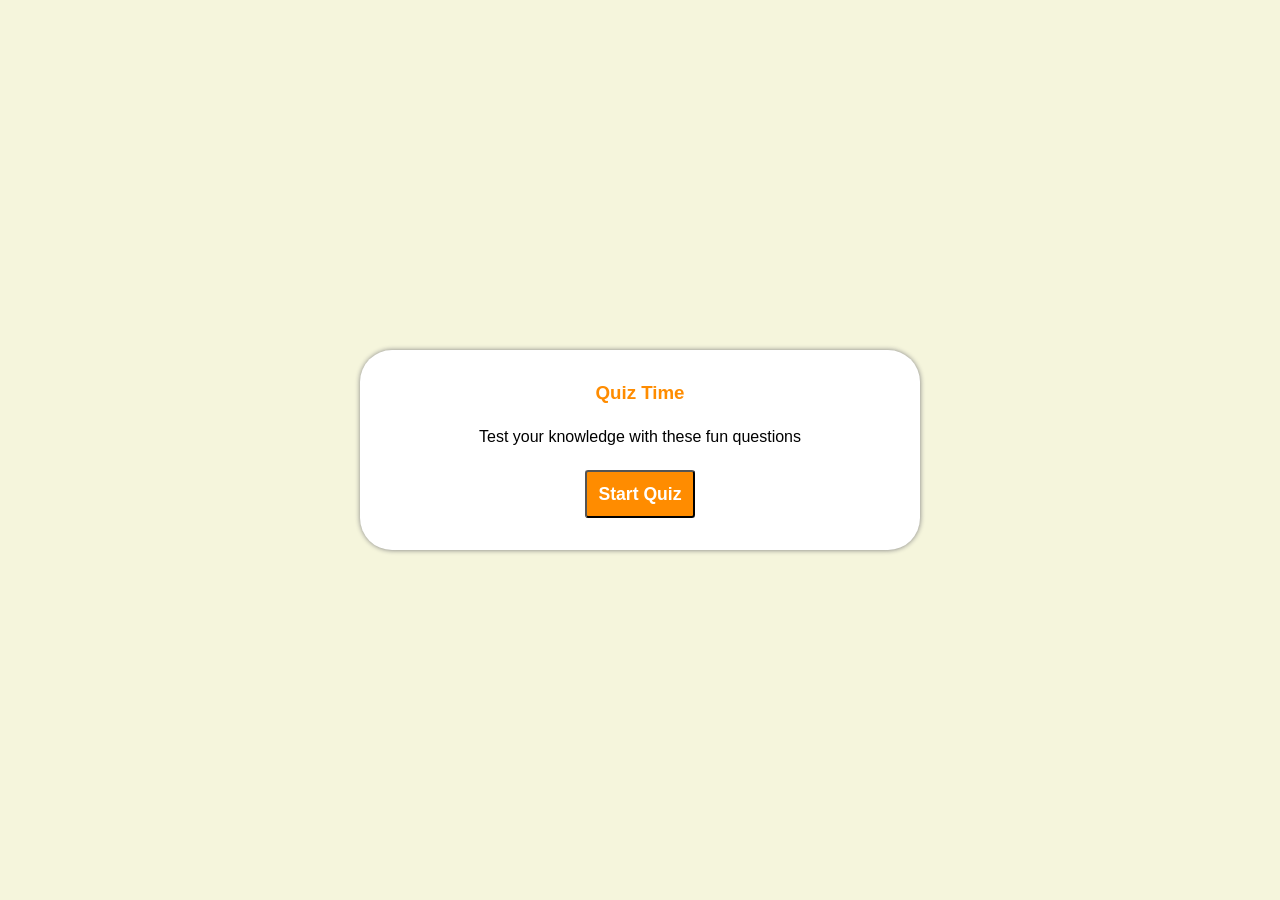
<file: 1_quiz_game/index.html>
<!doctype html>
<html lang="en">
  <head>
    <meta charset="UTF-8" />
    <!-- <meta name="viewport" content="width=device-width, initial-scale=1" /> -->
    <title>Quiz Game</title>
    <link href="style.css" rel="stylesheet" />
    <script src="script.js"></script>
  </head>
  <body>
    <article>
      <section class="start">
        <h1>Quiz Time</h1>
        <p>Test your knowledge with these fun questions</p>
        <button
          type="button"
          id="start-quiz"
          onclick="start_quiz('section.start')"
        >
          Start Quiz
        </button>
      </section>
      <section class="question-section">
        <h2 class="question-text"></h2>
        <div class="question-number-div">
          Question <span class="question-number"></span> of 5
        </div>
        <div class="score-div">Score: <span class="score-value"></span></div>
        <ul class="question-options">
          <li>
            <button
              type="button"
              id="option-0"
              onclick="select_option(0)"
            ></button>
          </li>
          <li>
            <button
              type="button"
              id="option-1"
              onclick="select_option(1)"
            ></button>
          </li>
          <li>
            <button
              type="button"
              id="option-2"
              onclick="select_option(2)"
            ></button>
          </li>
          <li>
            <button
              type="button"
              id="option-3"
              onclick="select_option(3)"
            ></button>
          </li>
        </ul>
        <div class="progress-bar">
          <div class="filled-bar"></div>
          <div class="unfilled-bar"></div>
        </div>
      </section>
      <section class="result-section">
        <h1>Quiz Results</h1>
        <div class="result-container">
          <div class="result-score">
            You scored <span class="score-value"></span> out of 5
          </div>
          <h2 class="result-comment"></h2>
        </div>
        <button
          type="button"
          id="restart-quiz"
          onclick="start_quiz('section.result-section')"
        >
          Restart Quiz
        </button>
      </section>
    </article>
  </body>
</html>
</file>
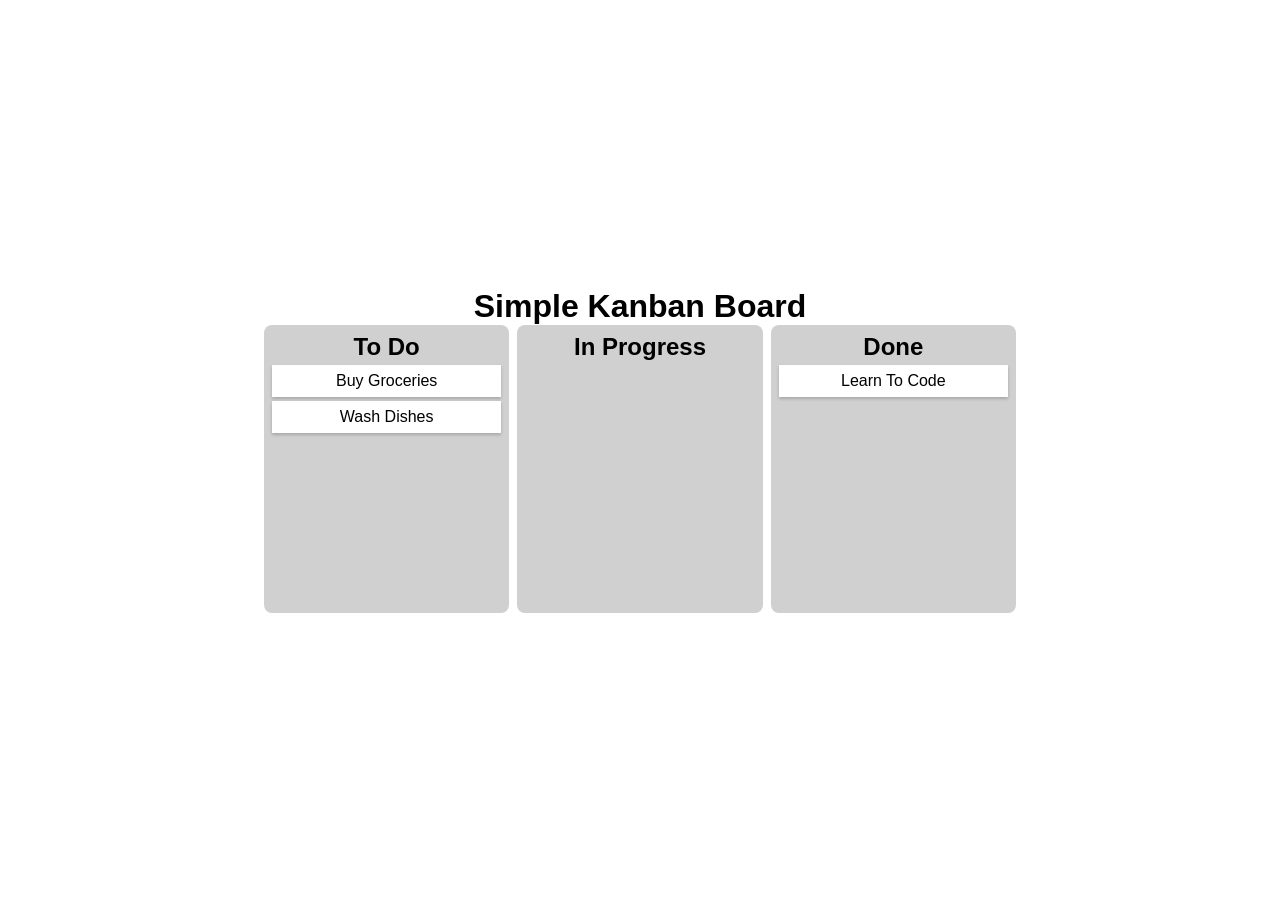
<file: 3_kanban_board_drag_n_drop/index.html>
<!doctype html>
<html lang="en">
  <head>
    <meta charset="UTF-8" />
    <meta name="viewport" content="width=device-width, initial-scale=1" />
    <title>Kanban Board</title>
    <link href="style.css" rel="stylesheet" />
    <script src="script.js" defer></script>
  </head>
  <body>
    <div id="main-div">
      <h1>Simple Kanban Board</h1>
      <div id="all-board-div">
        <div class="kanban-board" id="kanban-board-todo">
          <h2>To Do</h2>
          <div class="kanban-item-place" id="kanban-todo-item-place">
            <p draggable="true" class="kanban-item normal">Buy Groceries</p>
            <p draggable="true" class="kanban-item normal">Wash Dishes</p>
          </div>
        </div>
        <div class="kanban-board" id="kanban-board-progress">
          <h2>In Progress</h2>
          <div class="kanban-item-place" id="kanban-progress-item-place"></div>
        </div>
        <div class="kanban-board" id="kanban-board-done">
          <h2>Done</h2>
          <div class="kanban-item-place" id="kanban-done-item-place">
            <p draggable="true" class="kanban-item normal">Learn To Code</p>
          </div>
        </div>
      </div>
    </div>
  </body>
</html>
</file>
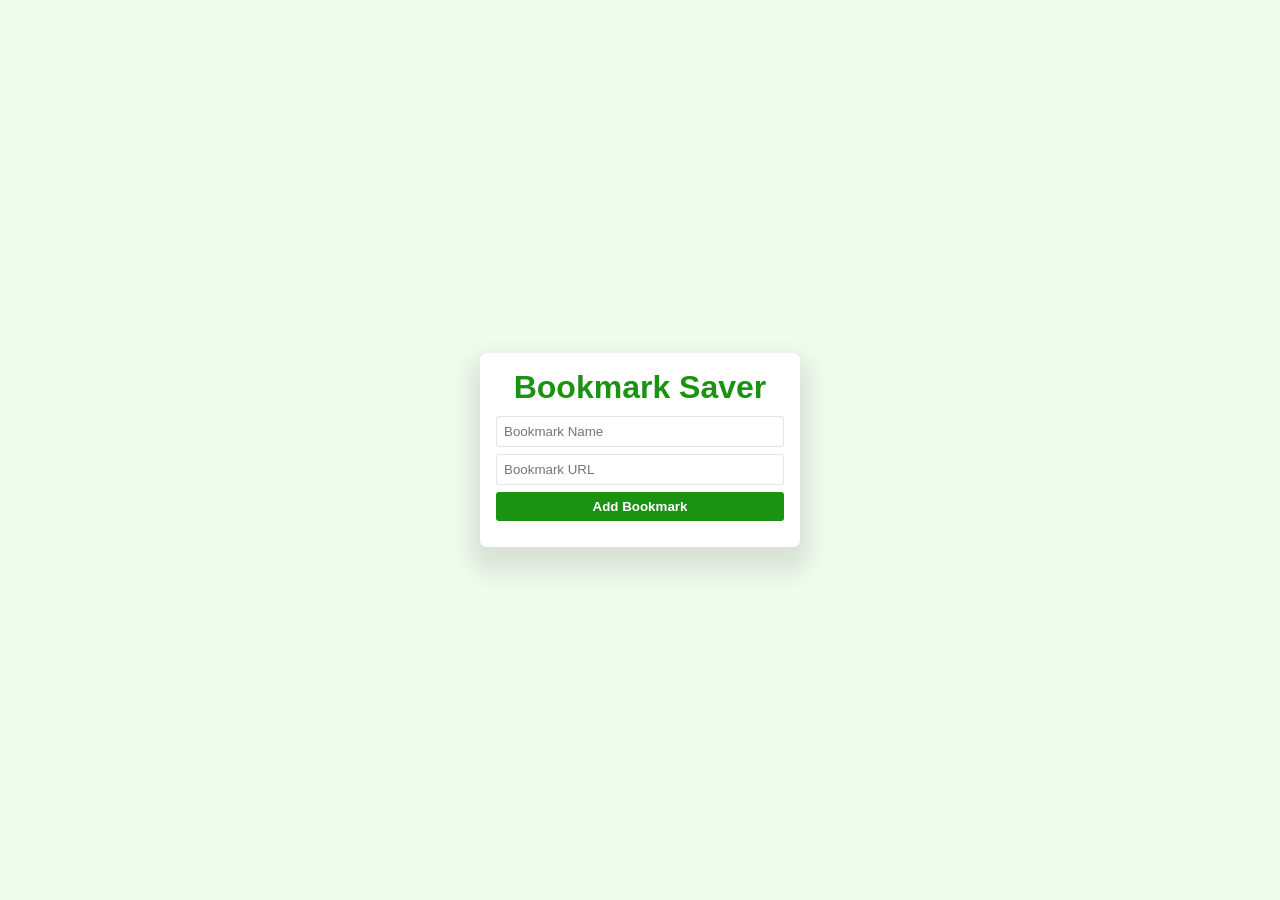
<file: 5_bookmark_saver/index.html>
<!doctype html>
<html lang="en">
  <head>
    <meta charset="UTF-8" />
    <meta name="viewport" content="width=device-width, initial-scale=1" />
    <title>Bookmark Saver</title>
    <link href="style.css" rel="stylesheet" />
    <script src="script.js" defer></script>
  </head>
  <body>
    <div class="container">
      <h1>Bookmark Saver</h1>
      <form>
        <input
          type="text"
          name="bookmark-name"
          id="bookmark-name"
          placeholder="Bookmark Name"
          required
        />
        <input
          type="url"
          name="bookmark-url"
          id="bookmark-url"
          placeholder="Bookmark URL"
          required
        />
        <input
          type="submit"
          name="bookmark-add"
          id="bookmark-add"
          value="Add Bookmark"
        />
      </form>
      <ul></ul>
    </div>
  </body>
</html>
</file>
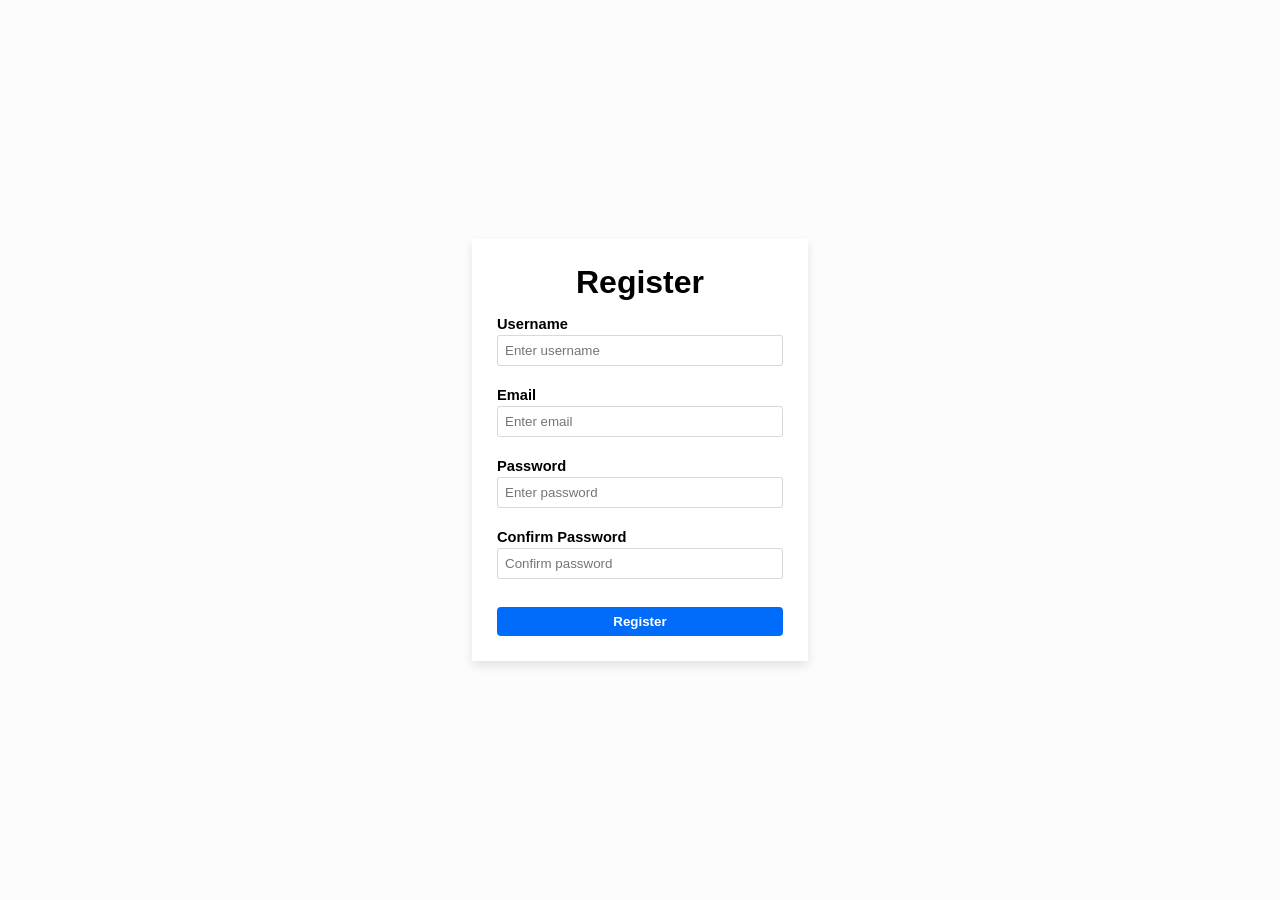
<file: 6_form_validator/index.html>
<!doctype html>
<html lang="en">
  <head>
    <meta charset="UTF-8" />
    <meta name="viewport" content="width=device-width, initial-scale=1" />
    <title>Form Validator</title>
    <link href="style.css" rel="stylesheet" />
    <script src="script.js" defer></script>
  </head>
  <body>
    <div class="container">
      <h1>Register</h1>
      <form id="registration-form">
        <fieldset>
          <label for="username">Username</label>
          <input
            type="text"
            name="username"
            id="username"
            value=""
            placeholder="Enter username"
          />
          <p id="username-er-info">Some text</p>
          <label for="email">Email</label>
          <input
            type="email"
            name="email"
            id="email"
            value=""
            placeholder="Enter email"
          />
          <p id="email-er-info">Some text</p>
          <label for="password">Password</label>
          <input
            type="password"
            name="password"
            id="password"
            value=""
            placeholder="Enter password"
          />
          <p id="password-er-info">Some text</p>
          <label for="confirm-password">Confirm Password</label>
          <input
            type="password"
            id="confirm-password"
            value=""
            placeholder="Confirm password"
          />
          <p id="confirm-password-er-info">Some text</p>
        </fieldset>
        <input type="submit" id="submit-btn" value="Register" />
      </form>
    </div>
  </body>
</html>
</file>
<file: 1_quiz_game/style.css>
* {
	box-sizing: border-box;
}
body {
	display: grid;
	margin: 0;
	min-height: 100vh;
	justify-items: center;
	align-items: center;
	background-color: beige;
	font-family: Arial, Helvetica, sans-serif;
}
section {
	border-radius: 2rem;
	background-color: white;
	/* border: thin dotted red; */
	padding: 2rem;
	box-shadow: 0.1px 0.1px 5px 0.05px grey;
	justify-items: center;
	align-items: center;
	min-width: 35rem;
}
section > * {
	margin: 0;
}
h1 {
	color: darkorange;
}
button {
	padding: 0.7rem;
	border-radius: 0.2rem;
}
button:hover {
	cursor: pointer;
}
section.start button,
section.result-section button {
	font-weight: bold;
	font-size: 1.1em;
	color: white;
	background-color: darkorange;
}
section.start button:hover:not(:disabled),
section.start button:focus:not(:disabled),
section.result-section button:hover:not(:disabled),
section.result-section button:focus:not(:disabled) {
	background-color: orangered;
}
section.question-section button {
	background-color: beige;
	border-radius: 0.5rem;
}
section.question-section button:hover:not(:disabled),
section.question-section button:focus:not(:disabled) {
	background-color: wheat;
}
/* button:hover:not(:disabled), */
/* button:focus:not(:disabled) { */
/* 	background-color: grey; */
/* } */
section.start {
	display: grid;
	row-gap: 1.5rem;
}
section.question-section {
	/* min-width: 30rem; */
	display: none;
	grid-template-columns: 50% 50%;
	justify-items: center;
	row-gap: 1.5rem;
}
section.question-section > h2.question-text {
	grid-column: 1 / -1;
}
h2.result-comment {
	color: darkorange;
}
.result-container {
	width: 90%;
	background-color: orange;
	border-radius: 1rem;
}
section.question-section .question-number-div {
	justify-self: start;
}
section.question-section .score-div {
	justify-self: end;
}
section.question-section > ul {
	list-style-type: none;
	padding: 0;
	grid-column: 1 / -1;
	width: 100%;
	display: grid;
	row-gap: 0.2rem;
}
section.question-section > ul * {
	width: 100%;
}
/* section.question-section > * { */
/* 	border: thin dotted red; */
/* } */
.question-options button {
	text-align: left;
}
.progress-bar {
	grid-column: 1 / -1;
	display: grid;
	grid-template-columns: 20% 1fr;
	width: 100%;
	height: 1rem;
}
.filled-bar {
	background-color: orange;
}
.unfilled-bar {
	background-color: beige;
}
section.result-section {
	display: none;
	justify-items: center;
	row-gap: 0.7rem;
}
section.result-section > * {
	/* border: thin dotted red; */
	margin: 0;
}
.result-section > div {
	display: grid;
	justify-items: center;
	padding: 1rem;
}
</file>
<file: 3_kanban_board_drag_n_drop/style.css>
* {
	padding: 0;
	margin: 0;
	box-sizing: border-box;
}
body {
	font-family: Roboto, Verdana, Geneva, Tahoma, sans-serif;
	display: flex;
	min-height: 100vh;
	justify-content: center;
	align-items: center;
}
h1,
h2,
p {
	text-align: center;
}
#main-div {
	width: min(47rem, 95%);
}
#all-board-div {
	display: grid;
	grid-template-columns: repeat(auto-fill, minmax(15rem, 1fr));
	justify-content: center;
	column-gap: 0.5rem;
	/* border: thin solid red; */
	/* align-content: center; */
	/* justify-items: center; */
}
.kanban-board {
	display: grid;
	grid-template-columns: 1fr;
	grid-template-rows: 2rem 1fr;
	padding: 0.5rem;
	justify-content: center;
	/* border: thin solid red; */
	background-color: #d0d0d0;
	border-radius: 0.5rem;
}
/* .kanban-board > * { */
/* 	border: thin solid purple; */
/* } */
.kanban-item-place {
	display: grid;
	row-gap: 0.3rem;
	align-content: start;
	min-height: 15rem;
}
.kanban-item {
	display: flex;
	justify-content: center;
	align-items: center;
	height: 2rem;
	cursor: grab;
	background-color: white;
	box-shadow: 0 0.1rem 0.2rem rgb(0 0 0 / 20%);
}
.kanban-item:hover {
	transform: translate(0, -0.2rem);
	box-shadow: 0 0.2rem 0.9rem rgb(0 0 0 / 20%);
}
.kanban-item.moving {
	opacity: 0.2;
}
.kanban-item.temp {
	/* opacity: 0; */
	border: thin dashed dimgrey;
}
</file>
<file: 5_bookmark_saver/style.css>
* {
	box-sizing: border-box;
	margin: 0;
	padding: 0;
}
html {
	font-family: Roboto, Arial, Helvetica, sans-serif;
}
body {
	display: flex;
	justify-content: center;
	align-items: center;
	min-height: 100vh;
	padding: 2rem;
	background-color: #f0fcee;
}
.container {
	display: flex;
	flex-direction: column;
	align-items: center;
	width: min(20rem, 95%);
	background-color: white;
	box-shadow: 0 15px 25px 10px rgb(0 0 0 / 10%);
	border-radius: 7px;
	padding: 1rem;
	gap: 10px;
}
h1 {
	color: #1c9213;
	text-align: center;
}
form {
	display: flex;
	flex-direction: column;
	align-items: center;
	gap: 7px;
	width: 100%;
}
input {
	width: 100%;
	border-radius: 3px;
	border: thin solid rgb(0 0 0 / 10%);
	padding: 7px;
}
input[type="submit"] {
	background-color: #1c9213;
	color: white;
	font-weight: 600;
	border: none;
	padding: 7px;
	cursor: pointer;
	transition:
		transform 0.2s ease,
		box-shadow 0.2s ease,
		background-color 0.2s ease;
}
input[type="submit"]:hover {
	background-color: #1e8416;
	transform: translateY(-2px);
	box-shadow: 0 1px 5px rgb(0 0 0 / 70%);
}
ul {
	list-style: none;
	width: 100%;
	display: flex;
	flex-direction: column;
	gap: 5px;
}
li {
	display: flex;
	justify-content: space-between;
	align-items: center;
	padding: 5px 6px;
	border: thin solid rgb(0 0 0 / 15%);
	box-shadow: 0 5px 10px rgb(0 0 0 / 10%);
	border-radius: 4px;
	gap: 7px;
}
a {
	color: #1c9213;
	text-decoration: none;
}
button {
	border: none;
	background-color: #d44103;
	color: white;
	padding: 2px 5px;
	font-weight: 600;
	border-radius: 2px;
}
button:hover {
	background-color: #b93b0b;
}
</file>
<file: 6_form_validator/style.css>
* {
	box-sizing: border-box;
	margin: 0;
	padding: 0;
}
html {
	font-family: Roboto, Arial, Helvetica, sans-serif;
}
body {
	display: flex;
	justify-content: center;
	align-items: center;
	min-height: 100vh;
	background-color: #fcfcfc;
}
.container {
	background-color: white;
	box-shadow: 0 5px 10px rgb(0 0 0 / 10%);
	padding: 25px;
	width: min(21rem, 95%);
}
h1 {
	text-align: center;
}
form {
	width: 100%;
	margin-top: 15px;
}
fieldset {
	border: none;
	display: flex;
	flex-direction: column;
	gap: 3px;
}
label {
	font-weight: bold;
	font-size: 11pt;
}
p {
	min-height: 1em;
	font-size: 0.8em;
	color: transparent;
}
p.error {
	color: #ad0f2d;
}
input {
	padding: 7px;
	border: thin solid rgb(0 0 0 / 15%);
	border-radius: 3px;
}
input:focus {
	outline: none;
}
input.correct {
	border: thin solid #136e32;
}
input.incorrect {
	border: thin solid #ad0f2d;
}
input[type="submit"] {
	width: 100%;
	font-weight: bold;
	background-color: #006cf9;
	color: white;
	border: none;
	border-radius: 4px;
	margin-top: 10px;
	transition:
		background-color 0.2s ease,
		transform 0.2s ease;
}
input[type="submit"]:hover {
	background-color: #0662e0;
	transform: translateY(-2px);
}
</file>
